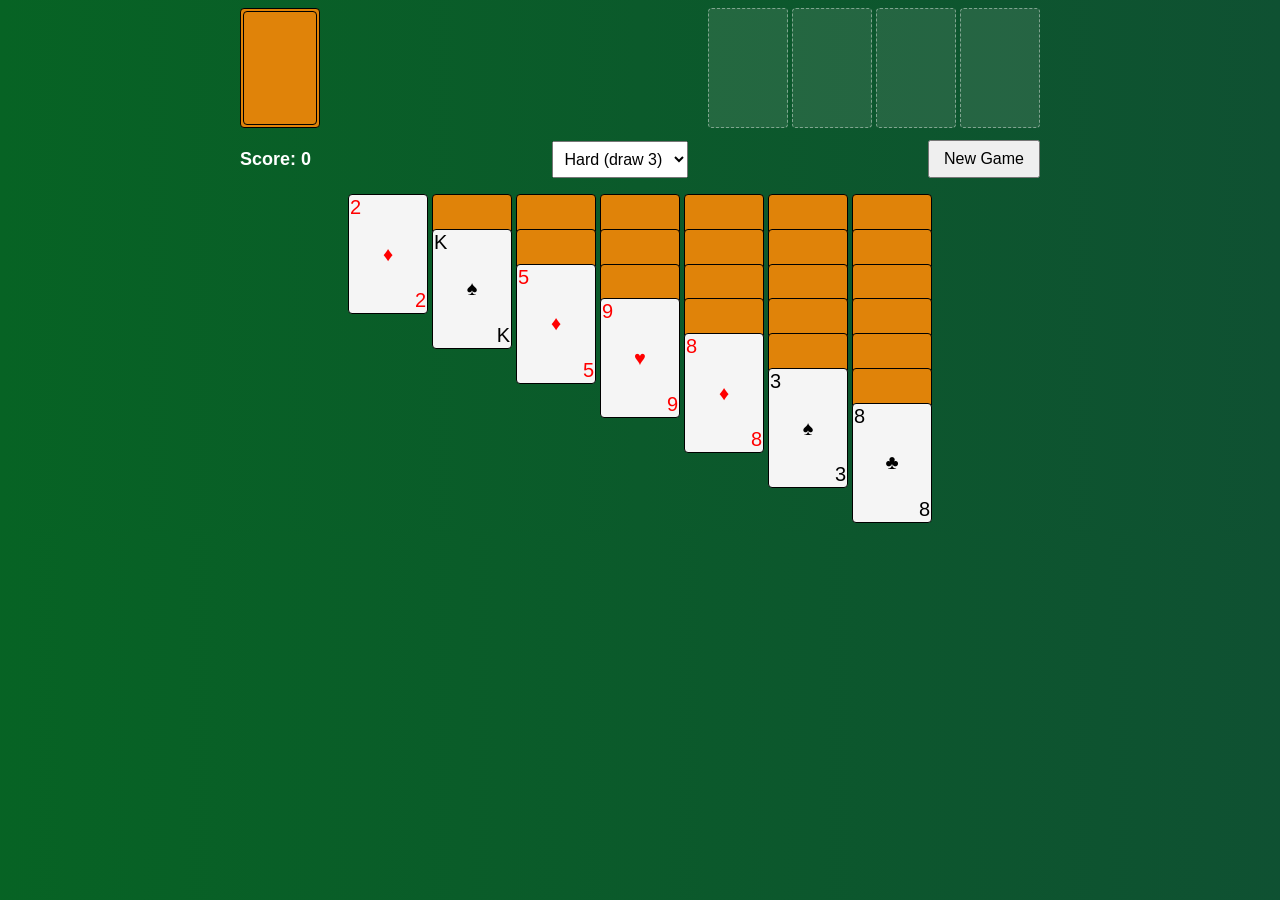
<file: index.html>
<!doctype html>
<html lang="en">
  <head>
    <meta charset="UTF-8" />
    <meta name="viewport" content="width=device-width, initial-scale=1.0" />
    <title>Playing Card Game</title>
    <link rel="stylesheet" href="styles.css" />
  </head>
  <body>
    <div class="game-board">
      <div class="top-row">
        <div class="wastepile-container">
          <div id="deck-pile" class="deck-pile"></div>
          <div id="waste-pile" class="waste-pile"></div>
        </div>

        <div class="foundation-pile-container">
          <div id="foundation-pile-0" class="foundation-pile"></div>
          <div id="foundation-pile-1" class="foundation-pile"></div>
          <div id="foundation-pile-2" class="foundation-pile"></div>
          <div id="foundation-pile-3" class="foundation-pile"></div>
        </div>
        <div class="interactive-ui-container">
          <div id="game-score">Score: 0</div>
          <select id="mode-select">
            <option value="1">Easy (draw1)</option>
            <option value="3">Hard (draw 3)</option>
          </select>
          <button type="button" id="reset-button">New Game</button>
        </div>
      </div>

      <div class="tableau-container">
        <div id="tableau-0" class="tableau"></div>
        <div id="tableau-1" class="tableau"></div>
        <div id="tableau-2" class="tableau"></div>
        <div id="tableau-3" class="tableau"></div>
        <div id="tableau-4" class="tableau"></div>
        <div id="tableau-5" class="tableau"></div>
        <div id="tableau-6" class="tableau"></div>
      </div>
    </div>
    <script src="script.js"></script>
  </body>
</html>
</file>
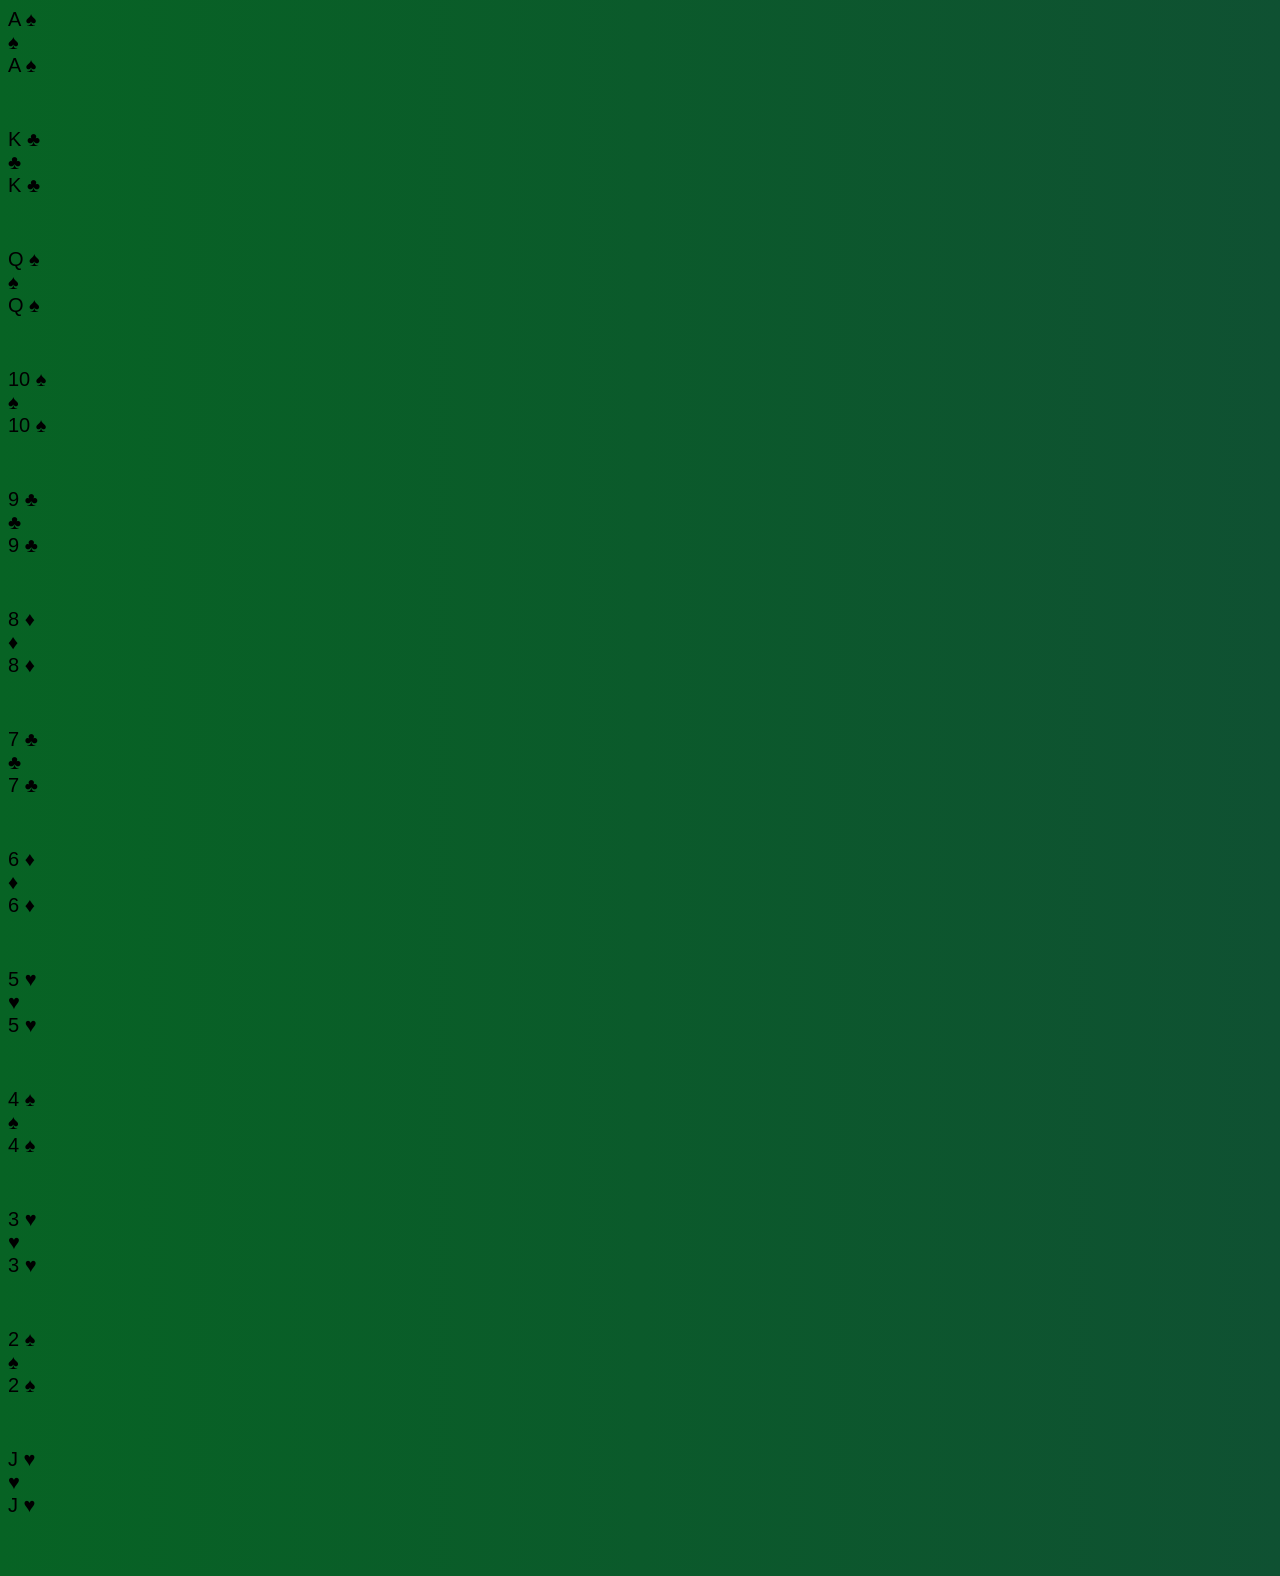
<file: index.html.html>
<!DOCTYPE html>
<html lang="en">

<head>
  <meta charset="UTF-8">
  <meta name="viewport" content="width=device-width, initial-scale=1.0">
  <title>Playing Cards</title>
  <link rel="stylesheet" href="styles.css">

</head>

<body>
<main id="playing-cards">
<div class="card" id="A-Card">
<div class="left">
A 
♠
  </div>
  <div class="middle">
    ♠
    </div>

    <div class="right">
      A 
♠
      </div>
  </div>
  <div class="card" id="K-Card">
<div class="left">
K
♣
  </div>
  <div class="middle">
    ♣
    </div>

    <div class="right">
      K
♣
      </div>
  </div>
  <div class="card" id="Q-Card">
<div class="left">
Q
♠
  </div>
  <div class="middle">♠
    </div>

    <div class="right">
      Q
      ♠
      </div>
  </div>
  <div class="card" id="C10-Card">
<div class="left">
10 
♠
  </div>
  <div class="middle">
    ♠
    </div>

    <div class="right">
      10
♠
      </div>
  </div>
  <div class="card" id="C9-Card">
<div class="left">
9
♣
  </div>
  <div class="middle">
    ♣
    </div>

    <div class="right">
      9
♣
      </div>
  </div>
  <div class="card" id="C8-Card">
<div class="left">
8 
♦
  </div>
  <div class="middle">
    ♦
    </div>

    <div class="right">
      8 
♦
      </div>
  </div>
  <div class="card" id="C7-Card">
<div class="left" >
7
♣
  </div>
  <div class="middle">
    ♣
    </div>

    <div class="right">
      7
♣
      </div>
  </div>
  <div class="card" id="C6-Card">
<div class="left" >
6 
♦
  </div>
  <div class="middle">
    ♦
    </div>

    <div class="right">
      6
♦
      </div>
  </div>
  <div class="card" id="C5-Card">
<div class="left" >
5
♥
  </div>
  <div class="middle">
    ♥
    </div>

    <div class="right">
      5
♥
      </div>
  </div>
  <div class="card" id="C4-Card">
<div class="left">
4 
♠
  </div>
  <div class="middle">
    ♠
    </div>

    <div class="right">
      4 
♠
      </div>
  </div>
  <div class="card" id="C3-Card">
<div class="left">
3
♥
  </div>
  <div class="middle">
    ♥
    </div>

    <div class="right">
      3
♥
      </div>
  </div>
  <div class="card" id="C2-Card">
<div class="left" >
2 
♠
  </div>
  <div class="middle">
    ♠
    </div>

    <div class="right">
      2 
♠
      </div>
  </div>
  <div class="card" id="J-Card">
<div class="left" >
J 
♥
  </div>
  <div class="middle">
    ♥
    </div>

    <div class="right">
      J 
♥
      </div>
  </div>

  
  </main>
</body>

</html>
</file>
<file: styles.css>
:root {
    --board-padding: 8px;
    --gap: 4px;

    --card-width: min(80px, calc((100vw - (2* var(--board-padding)) - (6* var(--gap))) /7 ));
    --card-height: calc(var(--card-width) * 1.5 );

    --card-overlap: calc(var(--card-height) * -0.71);
    --card-font: calc(var(--card-width) * 0.25);
    --waste-offset: calc(var(--card-width) * 0.42);
}

body {
    background-image:linear-gradient(90deg,#076324,#0f5132) ;
    margin:0;
    padding:var(--board-padding);
    font-family: sans-serif;
}

.game-board {
    display:flex;
    max-width:800px;
    margin:0 auto;
    flex-direction: column;
    gap:calc(var(--gap) * 4);
}
.top-row {
    display:flex;
    flex-wrap: wrap;
    gap:var(--gap);
    row-gap: calc(var(--gap) * 3);
    justify-content: space-between;
    flex-direction: row;
    
}
.wastepile-container {
    display:flex;
    flex-direction: row;
    align-items: flex-start;
    gap:var(--gap);
}
.foundation-pile-container {
    display:grid;
    grid-template-columns: repeat(4, var(--card-width));
    gap:var(--gap);
}
.tableau-container {
    display:grid;
    grid-template-columns: repeat(7,var(--card-width));
    gap: var(--gap);
    justify-content: center;
}
.tableau {
    display:flex;
    min-height: var(--card-height);
    flex-direction: column;
    gap: 0;
    
}
.card {
    
    width:var(--card-width);
    height:var(--card-height);
    font-size: var(--card-font);
    touch-action: none;
    user-select: none;
    -webkit-user-select:none;
    -webkit-touch-callout: none;
    
}


.tableau .card + .card {
    margin-top: var(--card-overlap);
}

.face-up-card{
    display:flex;
    background-color: whitesmoke;
    width: 100%;
    height: 100%;
    flex-direction: column;
    justify-content: space-between;
    border-radius: 4px;
    padding:1px;
    box-sizing: border-box;
    border: 1px solid black;
    
    


}
.top {
    justify-self: flex-start;
    align-self: start;
    text-align: start;
}
.mid {
    justify-self: center;
    align-self: center;
    text-align: center;
    
}
.bottom {
    justify-self: end;
    align-self:flex-end;
    text-align: end;
    
}
.face-down-card {
    width: 100%;
    height:100%;
    background-color: rgb(224, 131, 9);
    border-radius: 4px;
    padding:1px;
    box-sizing: border-box;
    border: 1px solid black;
    
}
.red {
    color:red;
}
.black {
    color:black;
}

.foundation-pile {

position: relative;
border-radius: 4px;
background-color: rgba(238, 232, 232, 0.104);
border:1px dashed rgba(251, 249, 249, 0.43);
width:var(--card-width);
height:var(--card-height);
box-sizing: border-box;

}
.foundation-pile .card {
    position: absolute;
    top:0;
    left: 0;
}
.placeholder-foundation-card {
    width:100%;
    height:100%;
}
.deck-pile {
    
    display:flex;
    background-color: rgb(224, 131, 9);
    width:var(--card-width);
    height:var(--card-height);
    text-align: center;
    justify-content: center;
    align-items: center;
    padding:2px;
    margin:0;
    
    flex-shrink: 0;
    box-sizing: border-box;
    border:1px solid black;
    border-radius: 4px;
    cursor: pointer;
    transition: all 0.1s ease;
}
.deck-pile.empty {
    background-color: rgba(238, 232, 232, 0.104);
    border:1px dashed rgba(251, 249, 249, 0.43);
}
.deck-pile:hover {
    transform: scale(1.08);
}
.waste-pile {
    display:flex;
    position:relative;
    flex-direction: row;
    width:calc(var(--card-width) * 1.9);
    height:var(--card-height);
    gap: 0;
    
}
.waste-pile .card {
    position: absolute;
}
.waste-pile .card:nth-child(1) {left:0px}
.waste-pile .card:nth-child(2) {left:var(--waste-offset)}
.waste-pile .card:nth-child(3) {left:calc(var(--waste-offset) * 2)}
.tableau {min-height: 120px;}
 
.interactive-ui-container {
    display: flex;
    flex-basis: 100%;
    flex-wrap: wrap;
    gap: var(--gap);
    justify-content: space-between;
    align-items: center;
}
#game-score {
    color:white;
    font-weight: bold;
    font-size: 18px;
}
#reset-button {
    padding: 8px 14px;
    font-size:16px;
}
#mode-select {
    padding: 8px;
    font-size: 16px;
}
.drag-ghost {
    position:fixed;
    top:0;
    left:0;
    z-index:1000;
    pointer-events: none;
    display: flex;
    flex-direction: column;
}
.drag-ghost .card + .card {
    margin-top: var(--card-overlap);
}
.card.drag-hidden {
    opacity:0.25;
}
</file>
